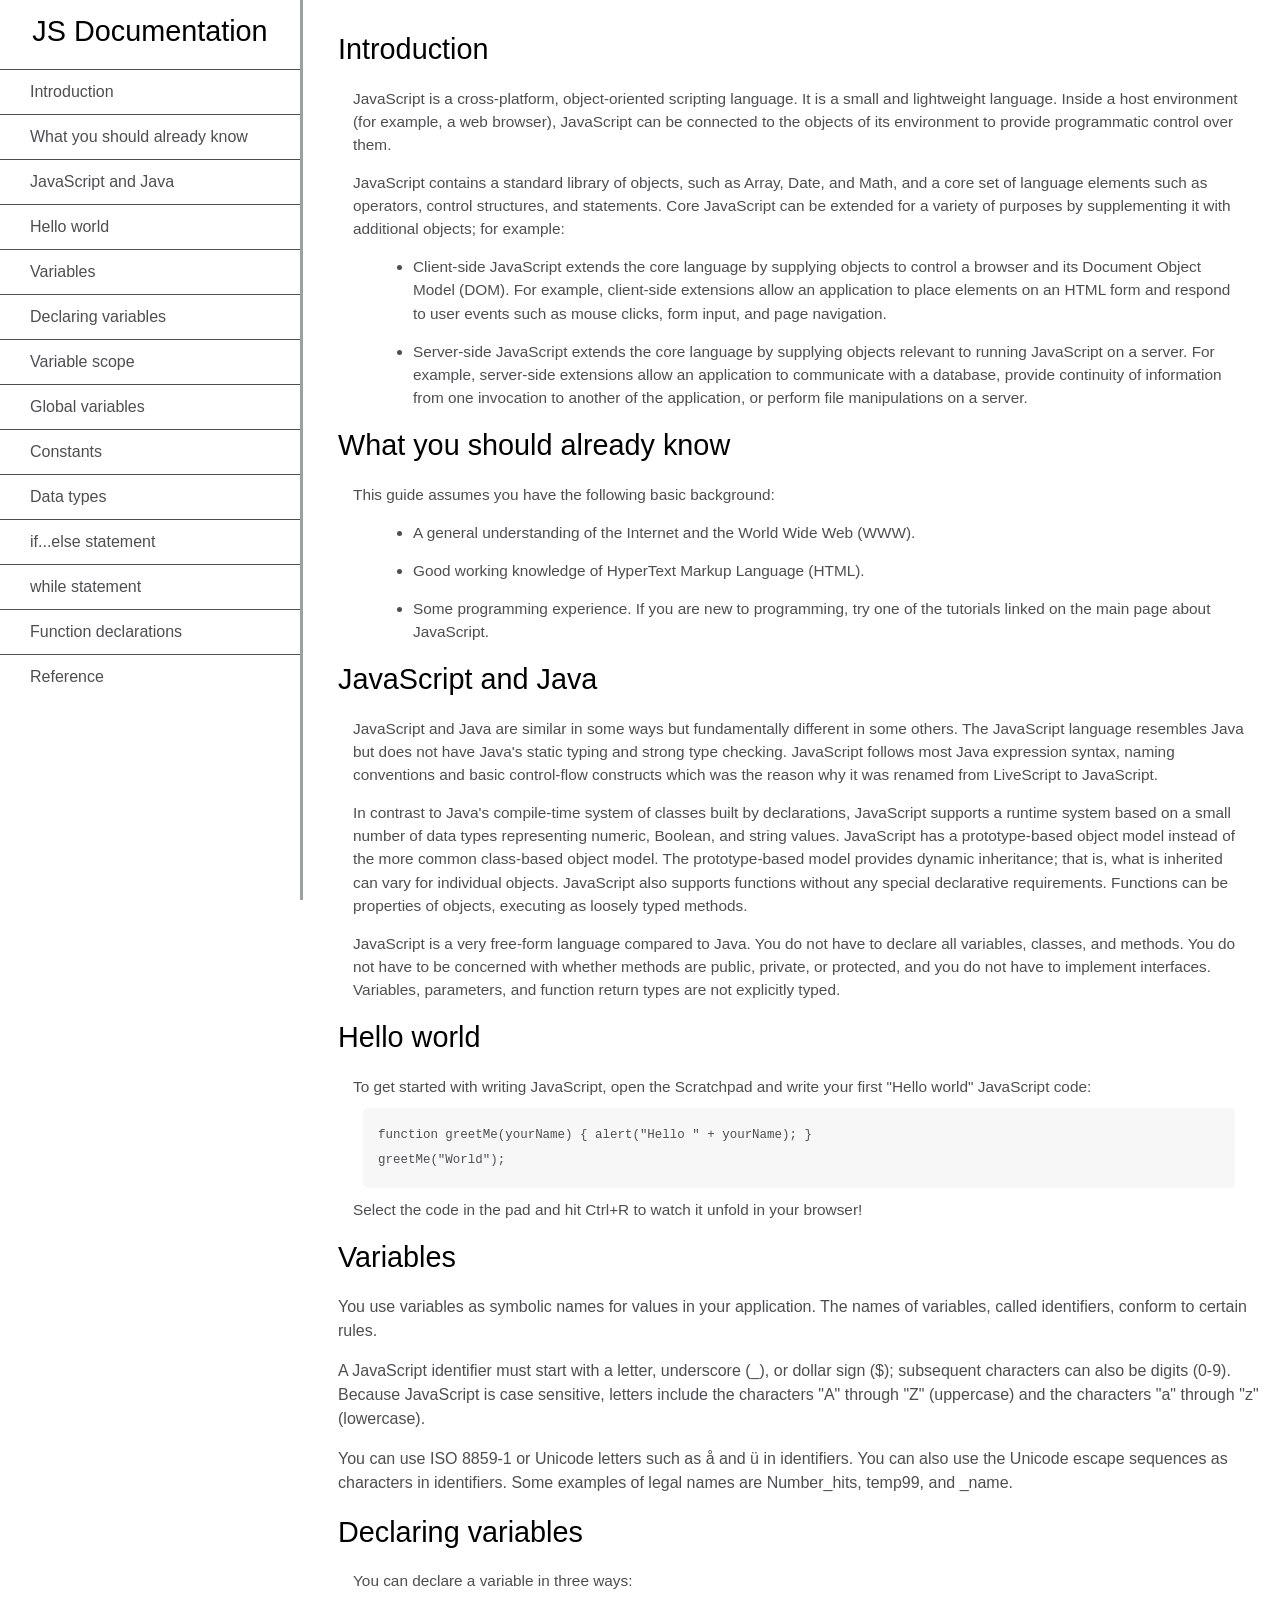
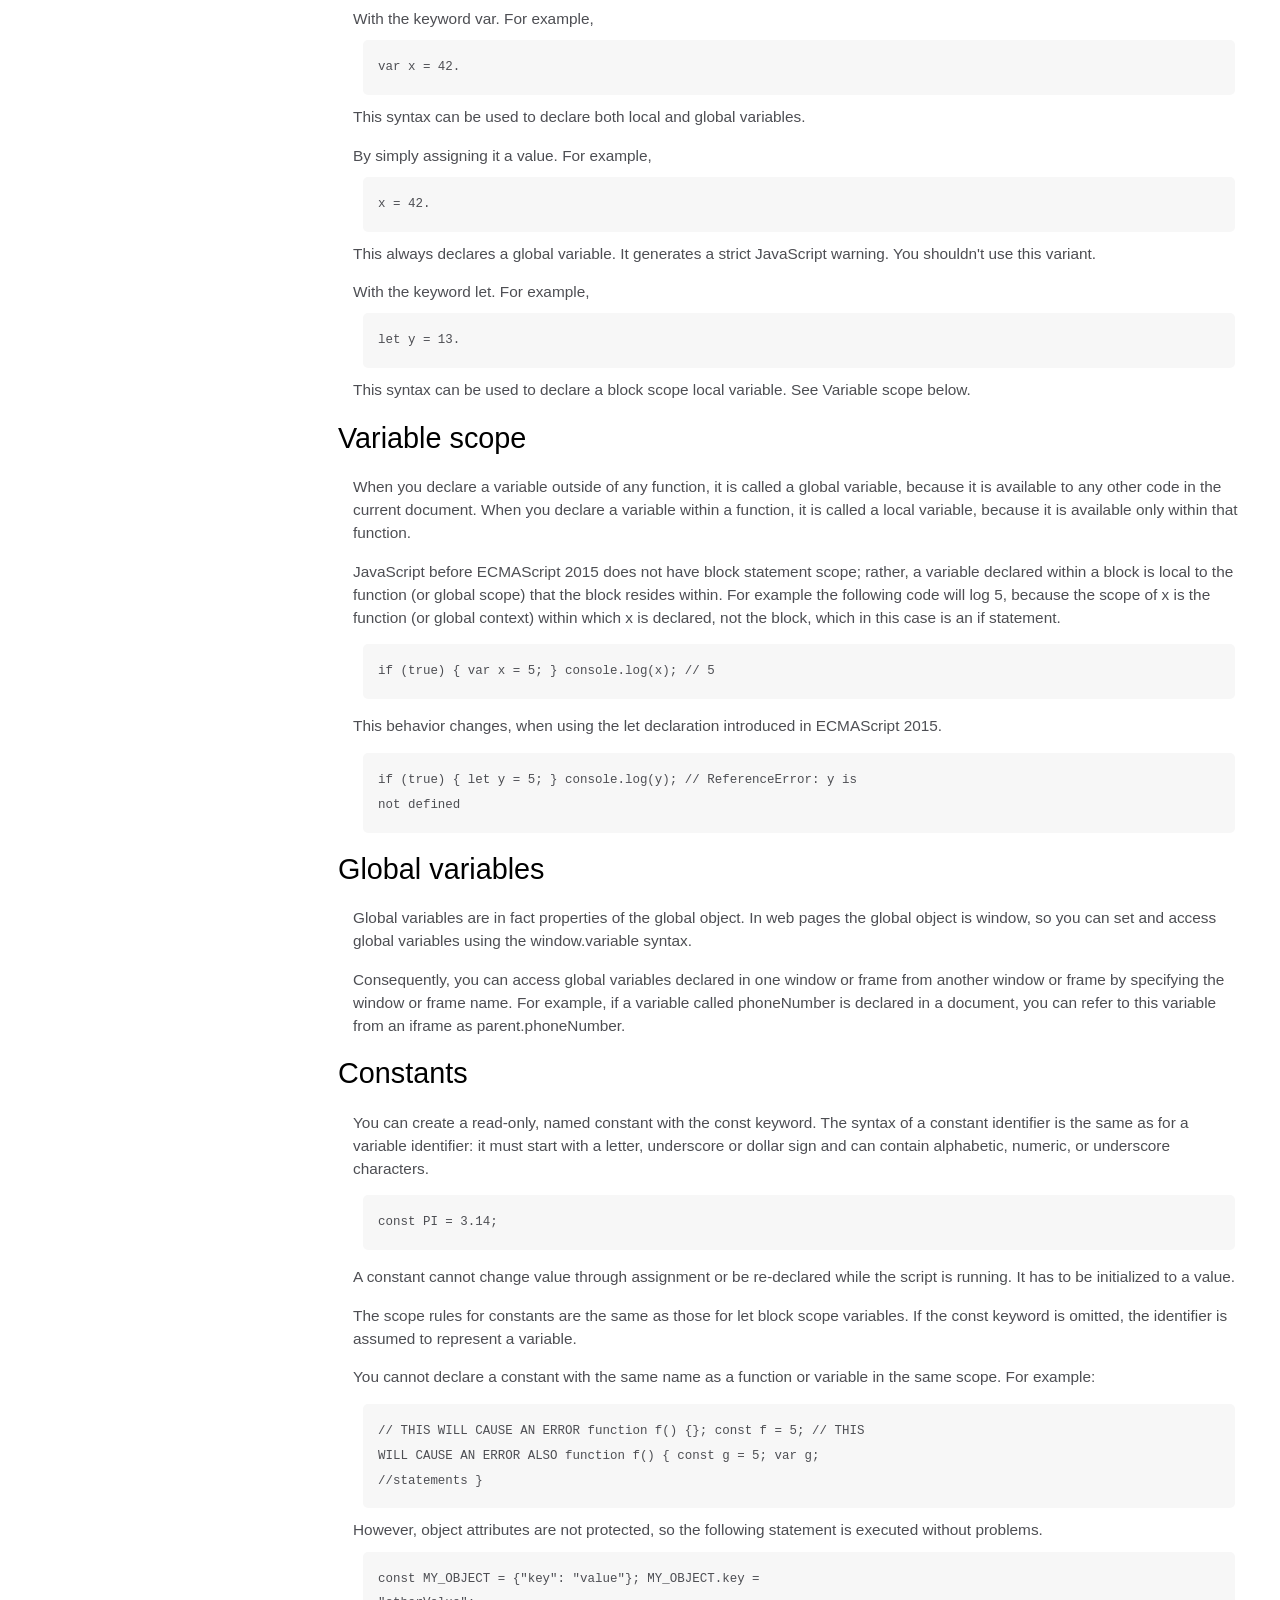
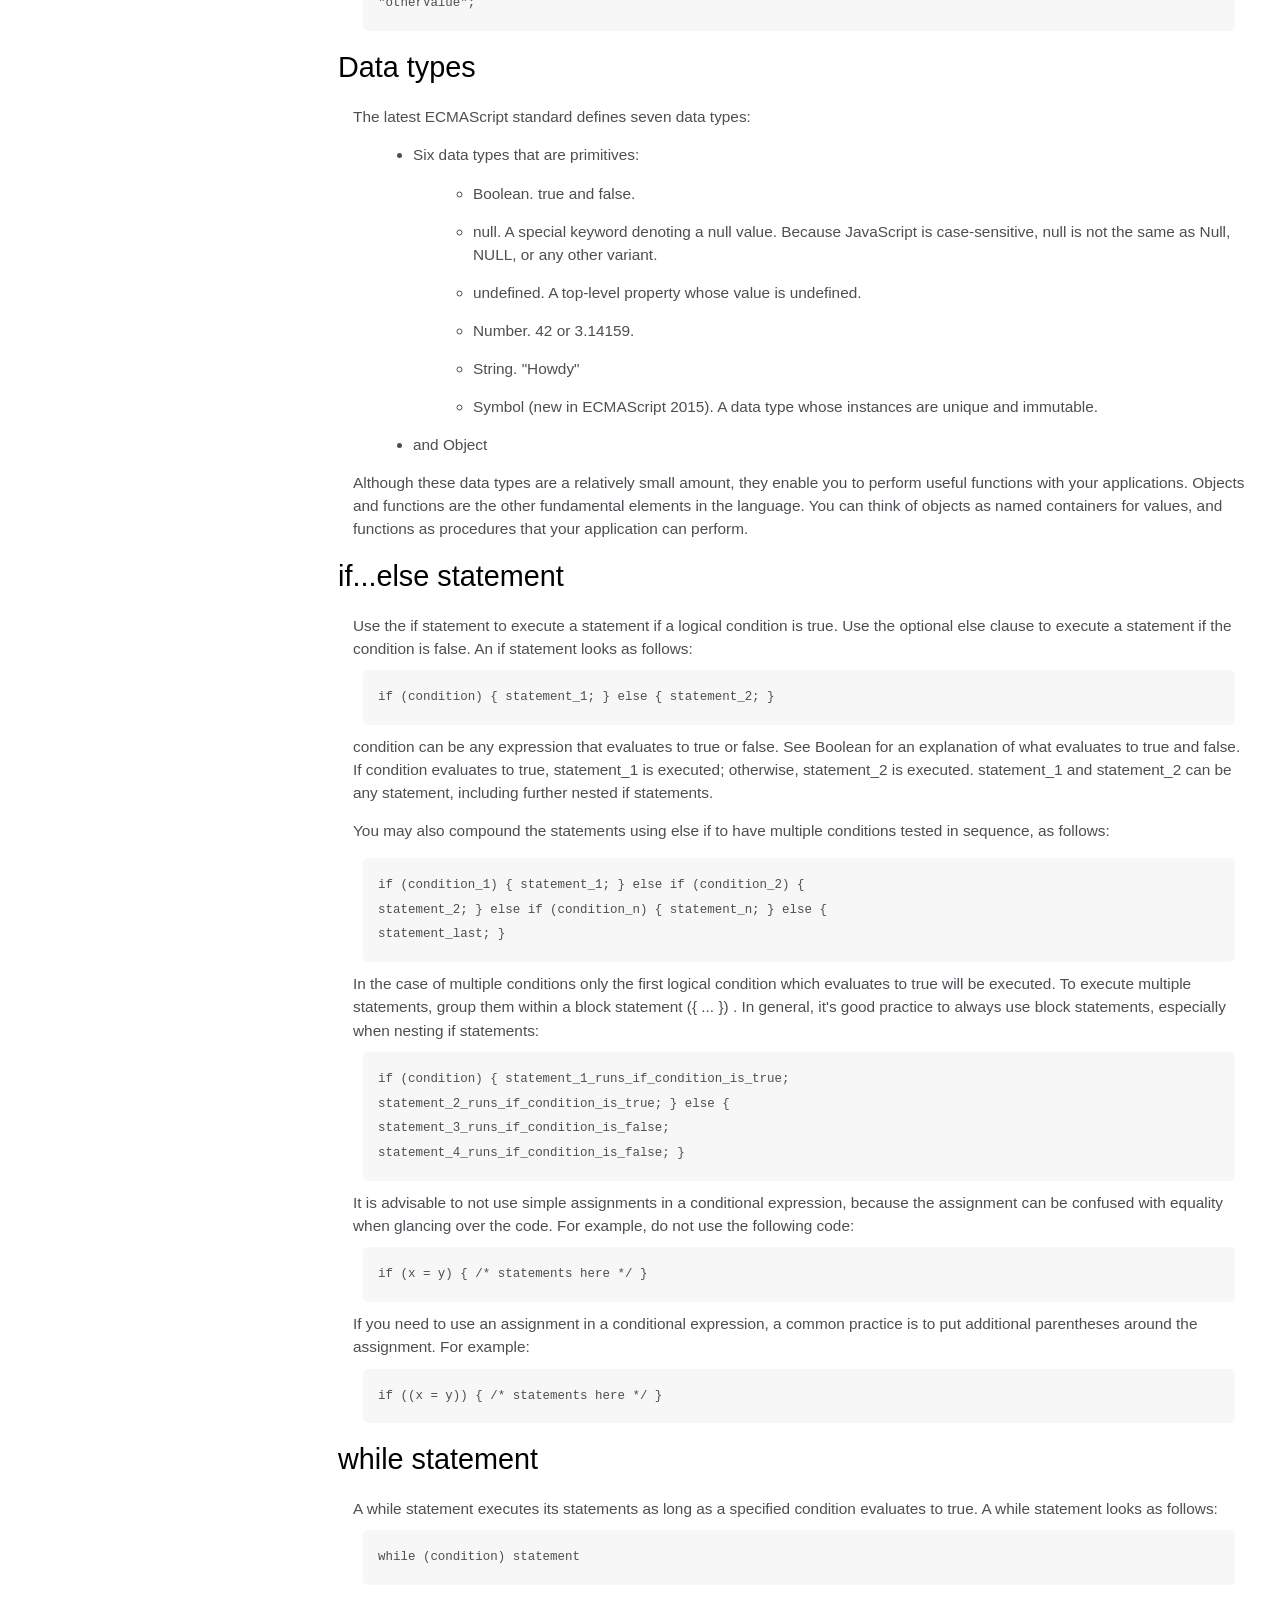
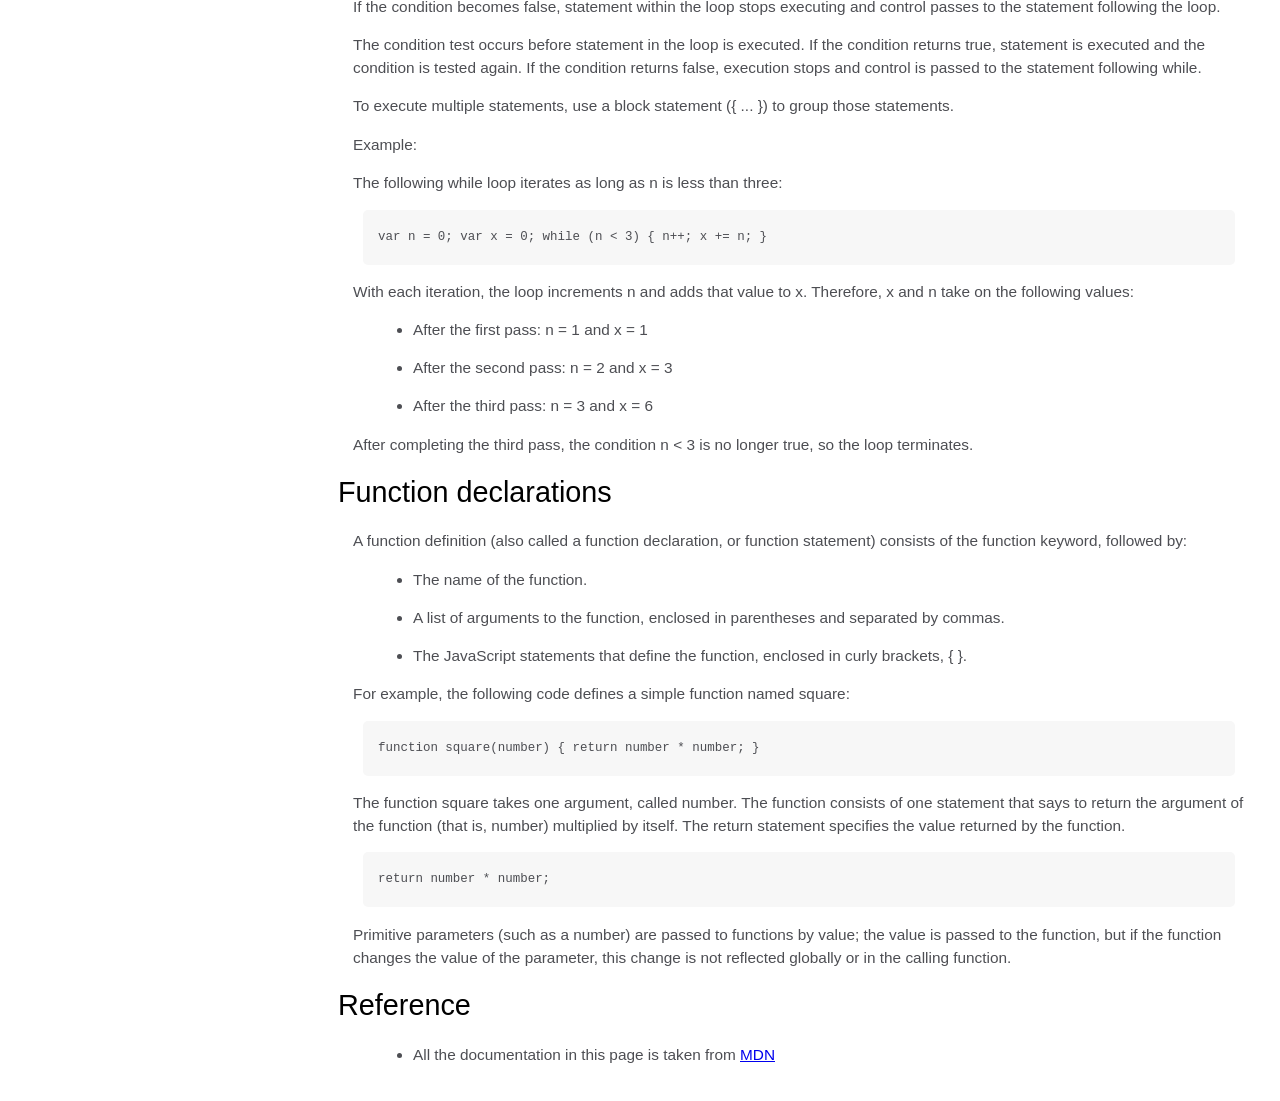
<file: HTML Projects/Technical Documentation Page/index.html>
<!DOCTYPE html>
<html>
  <head>
    <link rel="stylesheet" href="main.css" />
  </head>
  <body>
    <nav id="navbar">
      <header>JS Documentation</header>
      <ul>
        <li><a class="nav-link" href="#Introduction">Introduction</a></li>
        <li>
          <a class="nav-link" href="#What_you_should_already_know"
            >What you should already know</a
          >
        </li>
        <li>
          <a class="nav-link" href="#JavaScript_and_Java"
            >JavaScript and Java</a
          >
        </li>
        <li><a class="nav-link" href="#Hello_world">Hello world</a></li>
        <li><a class="nav-link" href="#Variables">Variables</a></li>
        <li>
          <a class="nav-link" href="#Declaring_variables"
            >Declaring variables</a
          >
        </li>
        <li><a class="nav-link" href="#Variable_scope">Variable scope</a></li>
        <li>
          <a class="nav-link" href="#Global_variables">Global variables</a>
        </li>
        <li><a class="nav-link" href="#Constants">Constants</a></li>
        <li><a class="nav-link" href="#Data_types">Data types</a></li>
        <li>
          <a class="nav-link" href="#if...else_statement"
            >if...else statement</a
          >
        </li>
        <li><a class="nav-link" href="#while_statement">while statement</a></li>
        <li>
          <a class="nav-link" href="#Function_declarations"
            >Function declarations</a
          >
        </li>
        <li><a class="nav-link" href="#Reference">Reference</a></li>
      </ul>
    </nav>
    <main id="main-doc">
      <section class="main-section" id="Introduction">
        <header>Introduction</header>
        <article>
          <p>
            JavaScript is a cross-platform, object-oriented scripting language.
            It is a small and lightweight language. Inside a host environment
            (for example, a web browser), JavaScript can be connected to the
            objects of its environment to provide programmatic control over
            them.
          </p>

          <p>
            JavaScript contains a standard library of objects, such as Array,
            Date, and Math, and a core set of language elements such as
            operators, control structures, and statements. Core JavaScript can
            be extended for a variety of purposes by supplementing it with
            additional objects; for example:
          </p>
          <ul>
            <li>
              Client-side JavaScript extends the core language by supplying
              objects to control a browser and its Document Object Model (DOM).
              For example, client-side extensions allow an application to place
              elements on an HTML form and respond to user events such as mouse
              clicks, form input, and page navigation.
            </li>
            <li>
              Server-side JavaScript extends the core language by supplying
              objects relevant to running JavaScript on a server. For example,
              server-side extensions allow an application to communicate with a
              database, provide continuity of information from one invocation to
              another of the application, or perform file manipulations on a
              server.
            </li>
          </ul>
        </article>
      </section>
      <section class="main-section" id="What_you_should_already_know">
        <header>What you should already know</header>
        <article>
          <p>This guide assumes you have the following basic background:</p>

          <ul>
            <li>
              A general understanding of the Internet and the World Wide Web
              (WWW).
            </li>
            <li>Good working knowledge of HyperText Markup Language (HTML).</li>
            <li>
              Some programming experience. If you are new to programming, try
              one of the tutorials linked on the main page about JavaScript.
            </li>
          </ul>
        </article>
      </section>
      <section class="main-section" id="JavaScript_and_Java">
        <header>JavaScript and Java</header>
        <article>
          <p>
            JavaScript and Java are similar in some ways but fundamentally
            different in some others. The JavaScript language resembles Java but
            does not have Java's static typing and strong type checking.
            JavaScript follows most Java expression syntax, naming conventions
            and basic control-flow constructs which was the reason why it was
            renamed from LiveScript to JavaScript.
          </p>

          <p>
            In contrast to Java's compile-time system of classes built by
            declarations, JavaScript supports a runtime system based on a small
            number of data types representing numeric, Boolean, and string
            values. JavaScript has a prototype-based object model instead of the
            more common class-based object model. The prototype-based model
            provides dynamic inheritance; that is, what is inherited can vary
            for individual objects. JavaScript also supports functions without
            any special declarative requirements. Functions can be properties of
            objects, executing as loosely typed methods.
          </p>
          <p>
            JavaScript is a very free-form language compared to Java. You do not
            have to declare all variables, classes, and methods. You do not have
            to be concerned with whether methods are public, private, or
            protected, and you do not have to implement interfaces. Variables,
            parameters, and function return types are not explicitly typed.
          </p>
        </article>
      </section>
      <section class="main-section" id="Hello_world">
        <header>Hello world</header>
        <article>
          To get started with writing JavaScript, open the Scratchpad and write
          your first "Hello world" JavaScript code:
          <code
            >function greetMe(yourName) { alert("Hello " + yourName); }
            greetMe("World");
          </code>

          Select the code in the pad and hit Ctrl+R to watch it unfold in your
          browser!
        </article>
      </section>
      <section class="main-section" id="Variables">
        <header>Variables</header>
        <p>
          You use variables as symbolic names for values in your application.
          The names of variables, called identifiers, conform to certain rules.
        </p>
        <p>
          A JavaScript identifier must start with a letter, underscore (_), or
          dollar sign ($); subsequent characters can also be digits (0-9).
          Because JavaScript is case sensitive, letters include the characters
          "A" through "Z" (uppercase) and the characters "a" through "z"
          (lowercase).
        </p>
        <p>
          You can use ISO 8859-1 or Unicode letters such as å and ü in
          identifiers. You can also use the Unicode escape sequences as
          characters in identifiers. Some examples of legal names are
          Number_hits, temp99, and _name.
        </p>
      </section>
      <section class="main-section" id="Declaring_variables">
        <header>Declaring variables</header>
        <article>
          You can declare a variable in three ways:
          <p>
            With the keyword var. For example, <code>var x = 42.</code> This
            syntax can be used to declare both local and global variables.
          </p>
          <p>
            By simply assigning it a value. For example,
            <code>x = 42.</code> This always declares a global variable. It
            generates a strict JavaScript warning. You shouldn't use this
            variant.
          </p>
          <p>
            With the keyword let. For example,<code> let y = 13.</code> This
            syntax can be used to declare a block scope local variable. See
            Variable scope below.
          </p>
        </article>
      </section>
      <section class="main-section" id="Variable_scope">
        <header>Variable scope</header>
        <article>
          <p>
            When you declare a variable outside of any function, it is called a
            global variable, because it is available to any other code in the
            current document. When you declare a variable within a function, it
            is called a local variable, because it is available only within that
            function.
          </p>

          <p>
            JavaScript before ECMAScript 2015 does not have block statement
            scope; rather, a variable declared within a block is local to the
            function (or global scope) that the block resides within. For
            example the following code will log 5, because the scope of x is the
            function (or global context) within which x is declared, not the
            block, which in this case is an if statement.
          </p>
          <code>if (true) { var x = 5; } console.log(x); // 5</code>
          <p>
            This behavior changes, when using the let declaration introduced in
            ECMAScript 2015.
          </p>

          <code
            >if (true) { let y = 5; } console.log(y); // ReferenceError: y is
            not defined</code
          >
        </article>
      </section>
      <section class="main-section" id="Global_variables">
        <header>Global variables</header>
        <article>
          <p>
            Global variables are in fact properties of the global object. In web
            pages the global object is window, so you can set and access global
            variables using the window.variable syntax.
          </p>

          <p>
            Consequently, you can access global variables declared in one window
            or frame from another window or frame by specifying the window or
            frame name. For example, if a variable called phoneNumber is
            declared in a document, you can refer to this variable from an
            iframe as parent.phoneNumber.
          </p>
        </article>
      </section>
      <section class="main-section" id="Constants">
        <header>Constants</header>
        <article>
          <p>
            You can create a read-only, named constant with the const keyword.
            The syntax of a constant identifier is the same as for a variable
            identifier: it must start with a letter, underscore or dollar sign
            and can contain alphabetic, numeric, or underscore characters.
          </p>

          <code>const PI = 3.14;</code>
          <p>
            A constant cannot change value through assignment or be re-declared
            while the script is running. It has to be initialized to a value.
          </p>

          <p>
            The scope rules for constants are the same as those for let block
            scope variables. If the const keyword is omitted, the identifier is
            assumed to represent a variable.
          </p>

          <p>
            You cannot declare a constant with the same name as a function or
            variable in the same scope. For example:
          </p>

          <code
            >// THIS WILL CAUSE AN ERROR function f() {}; const f = 5; // THIS
            WILL CAUSE AN ERROR ALSO function f() { const g = 5; var g;
            //statements }</code
          >
          However, object attributes are not protected, so the following
          statement is executed without problems.
          <code
            >const MY_OBJECT = {"key": "value"}; MY_OBJECT.key =
            "otherValue";</code
          >
        </article>
      </section>
      <section class="main-section" id="Data_types">
        <header>Data types</header>
        <article>
          <p>The latest ECMAScript standard defines seven data types:</p>
          <ul>
            <li>
              <p>Six data types that are primitives:</p>
              <ul>
                <li>Boolean. true and false.</li>
                <li>
                  null. A special keyword denoting a null value. Because
                  JavaScript is case-sensitive, null is not the same as Null,
                  NULL, or any other variant.
                </li>
                <li>
                  undefined. A top-level property whose value is undefined.
                </li>
                <li>Number. 42 or 3.14159.</li>
                <li>String. "Howdy"</li>
                <li>
                  Symbol (new in ECMAScript 2015). A data type whose instances
                  are unique and immutable.
                </li>
              </ul>
            </li>

            <li>and Object</li>
          </ul>
          Although these data types are a relatively small amount, they enable
          you to perform useful functions with your applications. Objects and
          functions are the other fundamental elements in the language. You can
          think of objects as named containers for values, and functions as
          procedures that your application can perform.
        </article>
      </section>
      <section class="main-section" id="if...else_statement">
        <header>if...else statement</header>
        <article>
          Use the if statement to execute a statement if a logical condition is
          true. Use the optional else clause to execute a statement if the
          condition is false. An if statement looks as follows:

          <code>if (condition) { statement_1; } else { statement_2; }</code>
          condition can be any expression that evaluates to true or false. See
          Boolean for an explanation of what evaluates to true and false. If
          condition evaluates to true, statement_1 is executed; otherwise,
          statement_2 is executed. statement_1 and statement_2 can be any
          statement, including further nested if statements.
          <p>
            You may also compound the statements using else if to have multiple
            conditions tested in sequence, as follows:
          </p>
          <code
            >if (condition_1) { statement_1; } else if (condition_2) {
            statement_2; } else if (condition_n) { statement_n; } else {
            statement_last; }
          </code>
          In the case of multiple conditions only the first logical condition
          which evaluates to true will be executed. To execute multiple
          statements, group them within a block statement ({ ... }) . In
          general, it's good practice to always use block statements, especially
          when nesting if statements:

          <code
            >if (condition) { statement_1_runs_if_condition_is_true;
            statement_2_runs_if_condition_is_true; } else {
            statement_3_runs_if_condition_is_false;
            statement_4_runs_if_condition_is_false; }</code
          >
          It is advisable to not use simple assignments in a conditional
          expression, because the assignment can be confused with equality when
          glancing over the code. For example, do not use the following code:
          <code>if (x = y) { /* statements here */ }</code> If you need to use
          an assignment in a conditional expression, a common practice is to put
          additional parentheses around the assignment. For example:

          <code>if ((x = y)) { /* statements here */ }</code>
        </article>
      </section>
      <section class="main-section" id="while_statement">
        <header>while statement</header>
        <article>
          A while statement executes its statements as long as a specified
          condition evaluates to true. A while statement looks as follows:

          <code>while (condition) statement</code> If the condition becomes
          false, statement within the loop stops executing and control passes to
          the statement following the loop.

          <p>
            The condition test occurs before statement in the loop is executed.
            If the condition returns true, statement is executed and the
            condition is tested again. If the condition returns false, execution
            stops and control is passed to the statement following while.
          </p>

          <p>
            To execute multiple statements, use a block statement ({ ... }) to
            group those statements.
          </p>

          Example:

          <p>
            The following while loop iterates as long as n is less than three:
          </p>

          <code>var n = 0; var x = 0; while (n &lt; 3) { n++; x += n; }</code>
          <p>
            With each iteration, the loop increments n and adds that value to x.
            Therefore, x and n take on the following values:
          </p>

          <ul>
            <li>After the first pass: n = 1 and x = 1</li>
            <li>After the second pass: n = 2 and x = 3</li>
            <li>After the third pass: n = 3 and x = 6</li>
          </ul>
          <p>
            After completing the third pass, the condition n &lt; 3 is no longer
            true, so the loop terminates.
          </p>
        </article>
      </section>
      <section class="main-section" id="Function_declarations">
        <header>Function declarations</header>
        <article>
          A function definition (also called a function declaration, or function
          statement) consists of the function keyword, followed by:

          <ul>
            <li>The name of the function.</li>
            <li>
              A list of arguments to the function, enclosed in parentheses and
              separated by commas.
            </li>
            <li>
              The JavaScript statements that define the function, enclosed in
              curly brackets, { }.
            </li>
          </ul>
          <p>
            For example, the following code defines a simple function named
            square:
          </p>

          <code>function square(number) { return number * number; }</code>
          <p>
            The function square takes one argument, called number. The function
            consists of one statement that says to return the argument of the
            function (that is, number) multiplied by itself. The return
            statement specifies the value returned by the function.
          </p>
          <code>return number * number;</code>
          <p>
            Primitive parameters (such as a number) are passed to functions by
            value; the value is passed to the function, but if the function
            changes the value of the parameter, this change is not reflected
            globally or in the calling function.
          </p>
        </article>
      </section>
      <section class="main-section" id="Reference">
        <header>Reference</header>
        <article>
          <ul>
            <li>
              All the documentation in this page is taken from
              <a
                href="https://developer.mozilla.org/en-US/docs/Web/JavaScript/Guide"
                target="_blank"
                >MDN</a
              >
            </li>
          </ul>
        </article>
      </section>
    </main>
  </body>
</html>
</file>
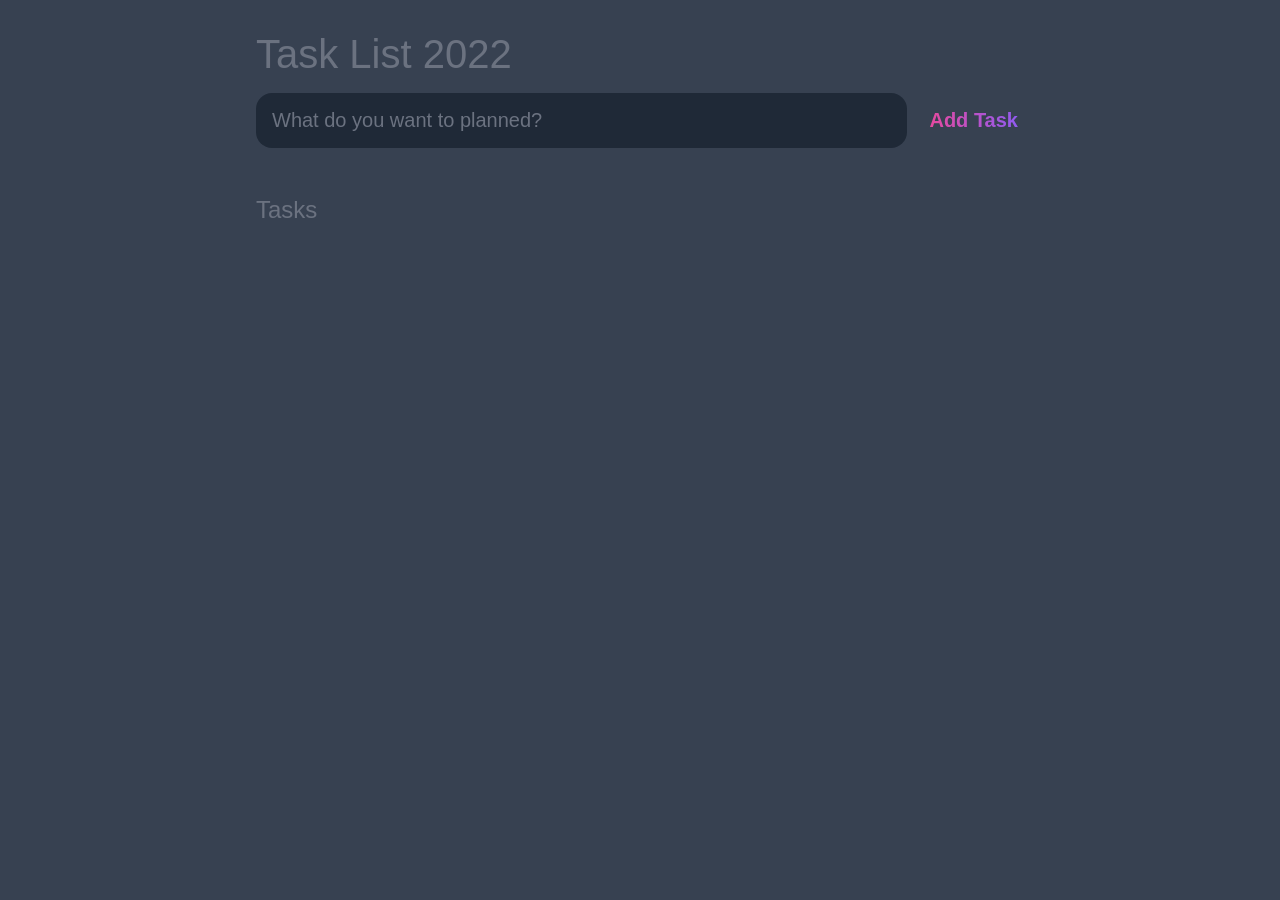
<file: HTML Projects/Todo List/index.html>
<!DOCTYPE html>
<html lang="en">
  <head>
    <meta charset="UTF-8">
    <meta http-equiv="X-UX-Compatible" content="IE=edge">
    <meta name="viewport" content="width=device-width, initial-scale=1.0">
    <title>Task List 2022</title>
    <link rel="stylesheet" href="main.css">
    <!-- <script src="//ajax.googleapis.com/ajax/libs/jquery/1.9.1/jquery.min.js"></script> -->
  </head>
<body>
    <header>
        <h1>Task List 2022</h1>
        <form id="new-task-form">
            <input 
               type="text" 
               id="new-task-input"
               placeholder="What do you want to planned?"
               required />
            <input 
               type="submit"
               id="new-task-submit"
               value="Add Task" />
        </form>
    </header>
    <main>
        <section class="task-list">
            <h2>Tasks</h2> 

                <div id="tasks">
                   
                  <!-- <div class="task">
                       <div class="content">
                          <input
                           type="text"
                           class="text"
                           value="My Tasks"
                           readonly>

                       </div>
                       <div class="actions">
                           <button class="edit">Edit</button>
                           <button class="delete">Delete</button>
                       </div>

                   </div>  -->
                </div> 
                
        </section> 
    </main>
    <script src="main.js"></script>
</body> 
</html>
</file>
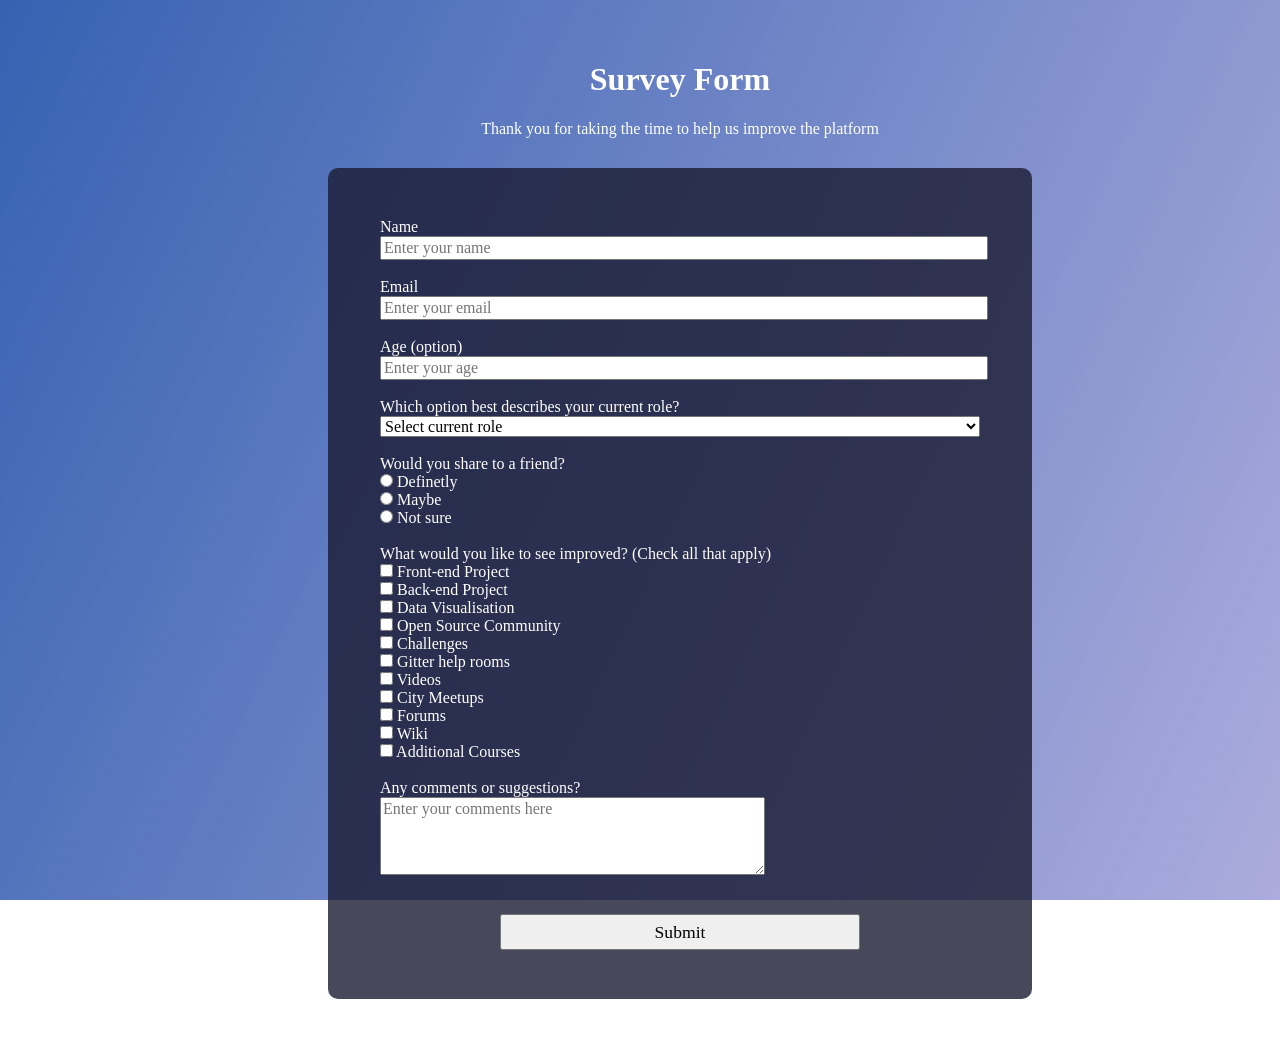
<file: HTML Projects/Survey Form/build-a-survey-form .html>
<!DOCTYPE html>
<html lang="en">
<head>
  <meta charset="UTF-8">
  <meta name="viewport" content="width=device-width, initial-scale=1.0">  
  <title>Survey Form</title>
  <link rel="stylesheet" href="styles.css">
  </head>
  <body>
    <div class="container">
    <header class="header"> 
    <h1 id="title">Survey Form</h1>
    <p id="description">Thank you for taking the time to help us improve the platform</p>
    </header>
    <fieldset><br>
    <form id="survey-form">
      <label id="name-label">Name 
        <br>
        <input type="text" id="name" placeholder="Enter your name" required ></label><br>
      <br>
      <label id="email-label">Email 
        <br>
      <input type="email" id="email" placeholder="Enter your email" required></label><br>
      <br>
      <label id="number-label">Age (option)
        <br>
        <input type="number" id="number" num="age" min="18" max=" 120" placeholder="Enter your age"></label><br>
        <br>
      <label>Which option best describes your current role?<br>
        <select id="dropdown">
         <option value="0"> Select current role </option>
          <option value="1"> Student </option>
          <option value="2"> Full Time Job </option>
          <option value="3"> Part Time JOb </option>
          <option value="4"> Prefer not to say </option>
          <option value="5"> Others </option>
          </select><br>
        </label><br>
      <label>Would you share to a friend?<br>
            <input type="radio" name="user" id="definetly" value="1" class="inline"/> Definetly</><br>
            <input type="radio" name="user" id="maybe" value="2" /> Maybe</><br>
            <input type="radio" name="user" id="not sure" value="3" /> Not sure</><br>
          </label><br>
        <label>What would you like to see improved? (Check all that apply)<br>
          <input type="checkbox" name="value" value="front-end project" id="value"> Front-end Project</><br>
          <input type="checkbox" name="value" value="back-end project" id="value"> Back-end Project</><br>
          <input type="checkbox" name="value" value="data visualisatin" id="value"> Data Visualisation</><br>
          <input type="checkbox" name="value" value="open source community" id="value"> Open Source Community</><br>
          <input type="checkbox" name="value" value="challenges" id="value"> Challenges</><br>
          <input type="checkbox" name="value" value="gitter help rooms" id="value"></> Gitter help rooms<br>
          <input type="checkbox" name="value" value="videos" id="value"></> Videos<br>
          <input type="checkbox" name="value" value="city meetups" id="value"></> City Meetups<br>
          <input type="checkbox" name="value" value="forums" id="value"></> Forums<br>
          <input type="checkbox" name="value" value="wiki" id="value"></> Wiki<br>
          <input type="checkbox" name="value" value="additional cources" id="value"></> Additional Courses<br>
         </label><br>
        <label>Any comments or suggestions?<br>
          <textarea name="comments" rows="4" cols="40" placeholder="Enter your comments here"></textarea>

         </label><br>
           <br> 
         <input type="submit" id="submit" value="Submit" />
        </fieldset>
      </div>
    </body>  
</html>
</file>
<file: HTML Projects/Technical Documentation Page/main.css>
html,
body {
  min-width: 290px;
  color: #4d4e53;
  background-color: #ffffff;
  font-family: 'Open Sans', Arial, sans-serif;
  line-height: 1.5;
}

#navbar {
  position: fixed;
  min-width: 290px;
  top: 0px;
  left: 0px;
  width: 300px;
  height: 100%;
  border-right: solid;
  border-color: rgba(0, 22, 22, 0.4);
}

header {
  color: black;
  margin: 10px;
  text-align: center;
  font-size: 1.8em;
  font-weight: thin;
}

#main-doc header {
  text-align: left;
  margin: 0px;
}

#navbar ul {
  height: 88%;
  padding: 0;
  overflow-y: auto;
  overflow-x: hidden;
}

#navbar li {
  color: #4d4e53;
  border-top: 1px solid;
  list-style: none;
  position: relative;
  width: 100%;
}

#navbar a {
  display: block;
  padding: 10px 30px;
  color: #4d4e53;
  text-decoration: none;
  cursor: pointer;
}

#main-doc {
  position: absolute;
  margin-left: 310px;
  padding: 20px;
  margin-bottom: 110px;
}

section article {
  color: #4d4e53;
  margin: 15px;
  font-size: 0.96em;
}

section li {
  margin: 15px 0px 0px 20px;
}

code {
  display: block;
  text-align: left;
  white-space: pre-line;
  position: relative;
  word-break: normal;
  word-wrap: normal;
  line-height: 2;
  background-color: #f7f7f7;
  padding: 15px;
  margin: 10px;
  border-radius: 5px;
}

@media only screen and (max-width: 815px) {
  /* For mobile phones: */
  #navbar ul {
    border: 1px solid;
    height: 207px;
  }

  #navbar {
    background-color: white;
    position: absolute;
    top: 0;
    padding: 0;
    margin: 0;
    width: 100%;
    max-height: 275px;
    border: none;
    z-index: 1;
    border-bottom: 2px solid;
  }

  #main-doc {
    position: relative;
    margin-left: 0px;
    margin-top: 270px;
  }
}

@media only screen and (max-width: 400px) {
  #main-doc {
    margin-left: -10px;
  }

  code {
    margin-left: -20px;
    width: 100%;
    padding: 15px;
    padding-left: 10px;
    padding-right: 45px;
    min-width: 233px;
  }
}
</file>
<file: HTML Projects/Todo List/main.css>
:root {
	--dark: #374151;
	--darker: #1F2937;
	--darkest: #111827;
	--grey: #6B7280;
	--pink: #EC4899;
	--purple: #8B5CF6;
	--light: #EEE;
}

* {
	margin: 0;
	box-sizing: border-box;
	font-family: "Fira sans", sans-serif;
}

body {
	display: flex;
	flex-direction: column;
	min-height: 100vh;
	color: #FFF;
	background-color: var(--dark);
}

header {
	padding: 2rem 1rem;
	max-width: 800px;
	width: 100%;
	margin: 0 auto;
}

header h1{ 
	font-size: 2.5rem;
	font-weight: 300;
	color: var(--grey);
	margin-bottom: 1rem;
}

#new-task-form {
	display: flex;
}

input, button {
	appearance: none;
	border: none;
	outline: none;
	background: none;
}

#new-task-input {
	flex: 1 1 0%;
	background-color: var(--darker);
	padding: 1rem;
	border-radius: 1rem;
	margin-right: 1rem;
	color: var(--light);
	font-size: 1.25rem;
}

#new-task-input::placeholder {
	color: var(--grey);
}

#new-task-submit {
	color: var(--pink);
	font-size: 1.25rem;
	font-weight: 700;
	background-image: linear-gradient(to right, var(--pink), var(--purple));
	-webkit-background-clip: text;
	-webkit-text-fill-color: transparent;
	cursor: pointer;
	transition: 0.4s;
}

#new-task-submit:hover {
	opacity: 0.8;
}

#new-task-submit:active {
	opacity: 0.6;
}

main {
	flex: 1 1 0%;
	max-width: 800px;
	width: 100%;
	margin: 0 auto;
}

.task-list {
	padding: 1rem;
}

.task-list h2 {
	font-size: 1.5rem;
	font-weight: 300;
	color: var(--grey);
	margin-bottom: 1rem;
}

#tasks .task {
	display: flex;
	justify-content: space-between;
	background-color: var(--darkest);
	padding: 1rem;
	border-radius: 1rem;
	margin-bottom: 1rem;
}

.task .content {
	flex: 1 1 0%;
}

.task .content .text {
	color: var(--light);
	font-size: 1.125rem;
	width: 100%;
	display: block;
	transition: 0.4s;
}

.task .content .text:not(:read-only) {
	color: var(--pink);
}

.task .actions {
	display: flex;
	margin: 0 -0.5rem;
}

.task .actions button {
	cursor: pointer;
	margin: 0 0.5rem;
	font-size: 1.125rem;
	font-weight: 700;
	text-transform: uppercase;
	transition: 0.4s;
}

.task .actions button:hover {
	opacity: 0.8;
}

.task .actions button:active {
	opacity: 0.6;
}

.task .actions .edit {
	background-image: linear-gradient(to right, var(--pink), var(--purple));
	-webkit-background-clip: text;
	-webkit-text-fill-color: transparent;
}

.task .actions .delete {
	color: crimson;
}
</file>
<file: HTML Projects/Survey Form/styles.css>
.header{
  padding: 0 0.625rem;
  margin: 0 0 1.875rem 0;
}

body::before{
  content: '';
    position: fixed;
    top: 0;
    left: 0;
    height: 100%;
    width: 100%;
    z-index: -1;
    background: var(--color-darkblue);
    background-image: linear-gradient( 115deg, rgba(4, 58, 158, 0.8), rgba(136, 136, 206, 0.7) ), url(https://cdn.freecodecamp.org/testable-projects-fcc/images/survey-form-background.jpeg);
    background-size: cover;
    background-repeat: no-repeat;
    background-position: center;
}
 
body{
  width: 100%;
  margin: 0 auto 1.25rem auto;
  padding: 2.5rem;
  font-family: 'Poppins',san-serif;
  min-width: 300px;
  max-widht: 600px;
  color: white;

}



h1, p{
  text-align: center;
  
}

fieldset{
  padding: 2rem;
  background: rgba(27, 27, 50, 0.8);
  border: 2px rgba(27, 27, 50, 0.8);
  border-radius: 10px;
  width:50%;
  margin: auto;
}

form {
   display: block;
   height: auto;
   width: 100%;
   min-width: 400px;
   max-width: 600px;
   margin: 0 auto;
   font-size: 1rem;
   font-weight: 400;
   color:white;
}


input[type="submit"]{
  display: block;
  width: 60%;
  margin: 1em auto;
  height: 2em;
  font-size: 1.1rem;
  min-width: 300px;
}

input, textarea, select{
  margin: 0;
  font-family: inherit;
  font-size: inherit;
  border-sizing: inherit
}

input[type="text"], input[type="number"], input[type="email"], select
{
  width: 100%
}
</file>
